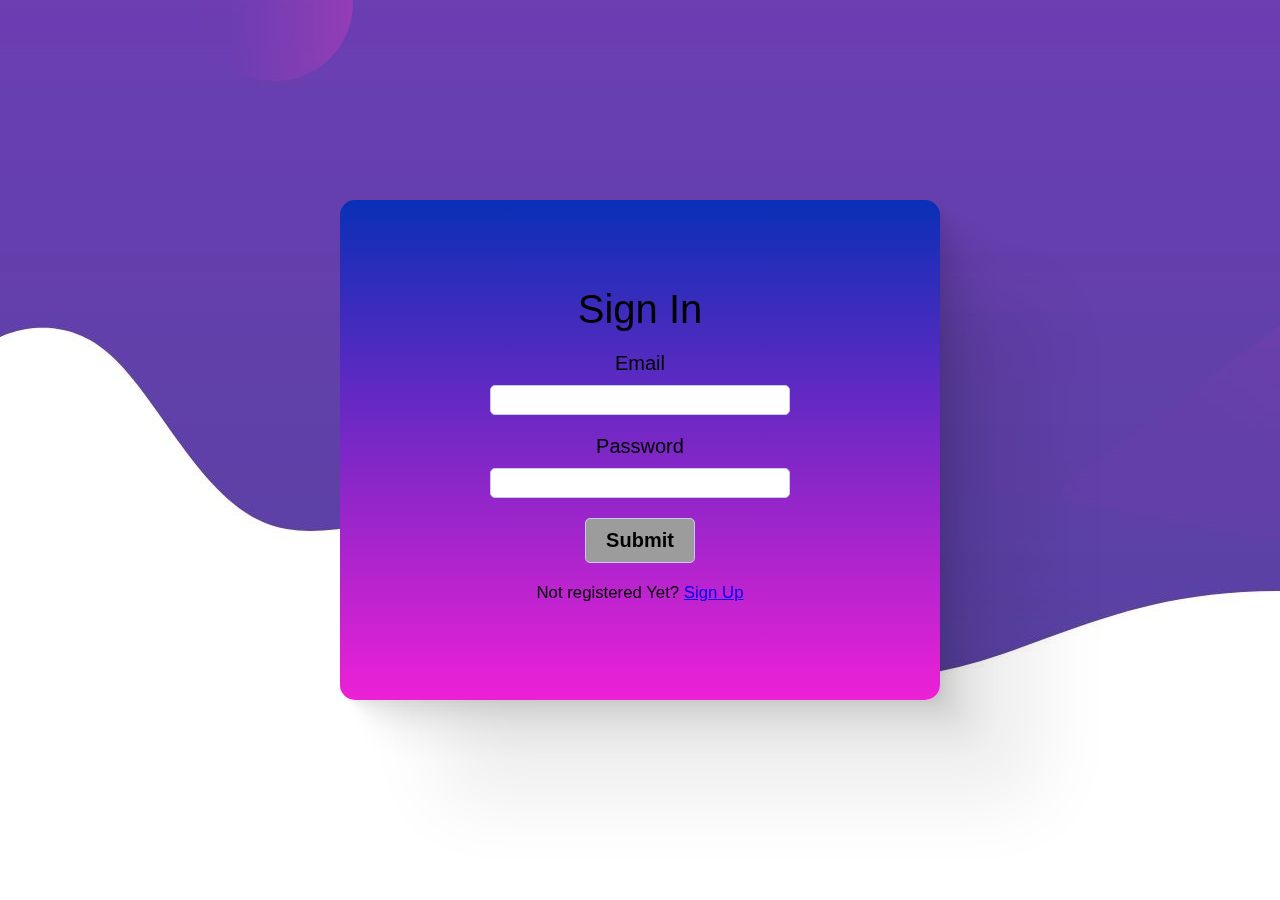
<file: 01 Simple Login Form/Index.html>
<!DOCTYPE html>
<html lang="en">
<head>
    <meta charset="UTF-8">
    <meta name="viewport" content="width=device-width, initial-scale=1.0">
    <title>Simple Login Form || CodingWeb----------> Srinivas </title>
    <link rel="stylesheet" href="Styles.css">
</head>
<body>
    <div class="form-card">
        <h1>Sign In</h1>
        <label for="">Email</label>
        <input type="text"/>
        <label for="">Password</label>
        <input type="password"/>
        <button type="submit">Submit</button>
        <p>Not registered Yet? <a href="#">Sign Up</a></p>
    </div>
    <img src="background01.jpg" alt="">

</body>
</html>
</file>
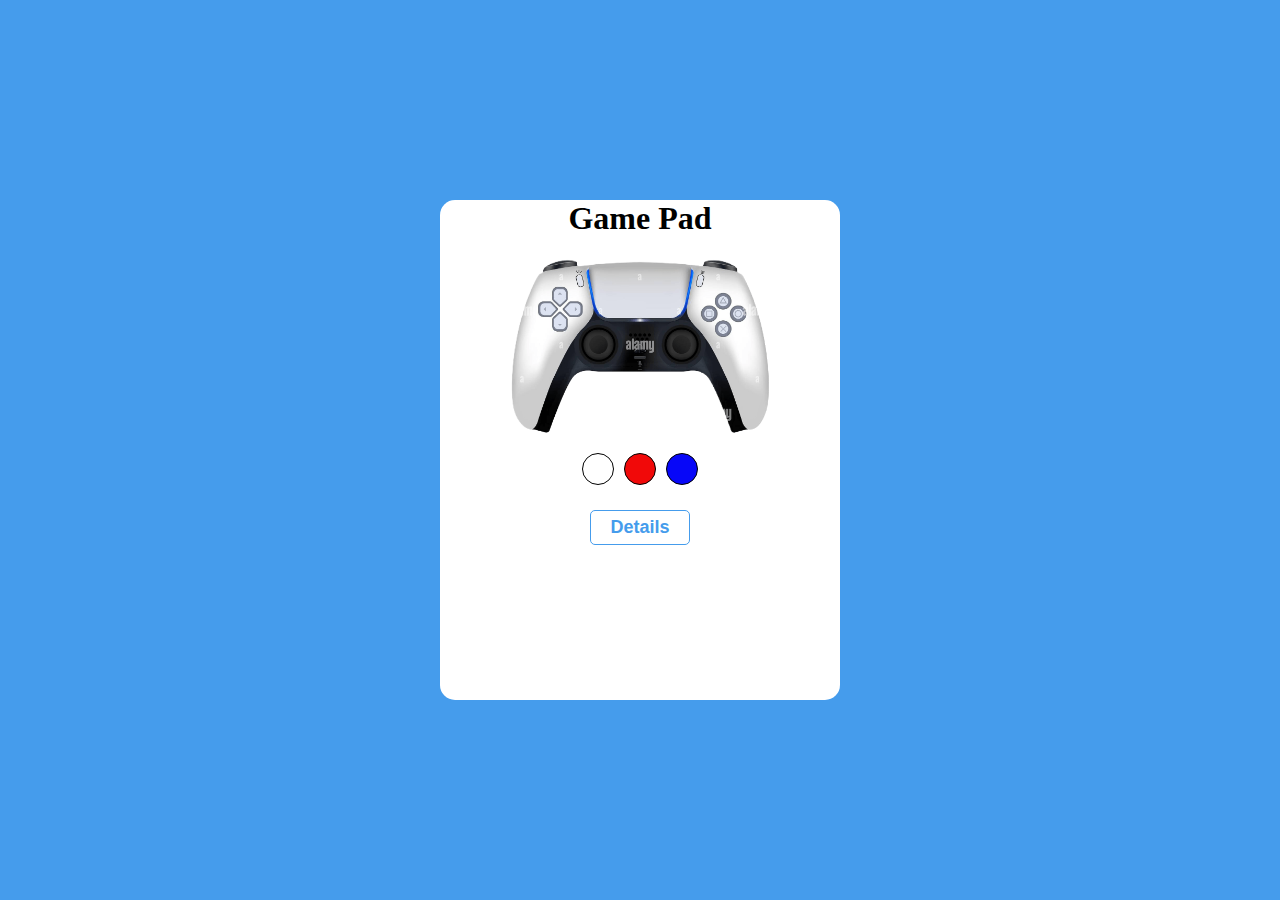
<file: 02 Game Pad Color Change/index.html>
<!DOCTYPE html>
<html lang="en">
<head>
    <meta charset="UTF-8">
    <meta name="viewport" content="width=device-width, initial-scale=1.0">
    <title>Game Pad || CodingWeb ------>  Sriinivasulu </title>
    <link rel="stylesheet" href="style.css">
</head>
<body>
    <div class="product-card">
        <h1>Game Pad</h1>
        <img src="Game Pad.png" alt="" class="product-image">
        <div class="colors">
            <div onclick="itemChange('white')" id="white" class="color"></div>
            <div onclick="itemChange('red')" id="red" class="color"></div>
            <div onclick="itemChange('blue')" id="blue" class="color"></div>
        </div>
        <button>Details</button>
    </div>

    <script src="script.js"></script>
</body>
</html>
</file>
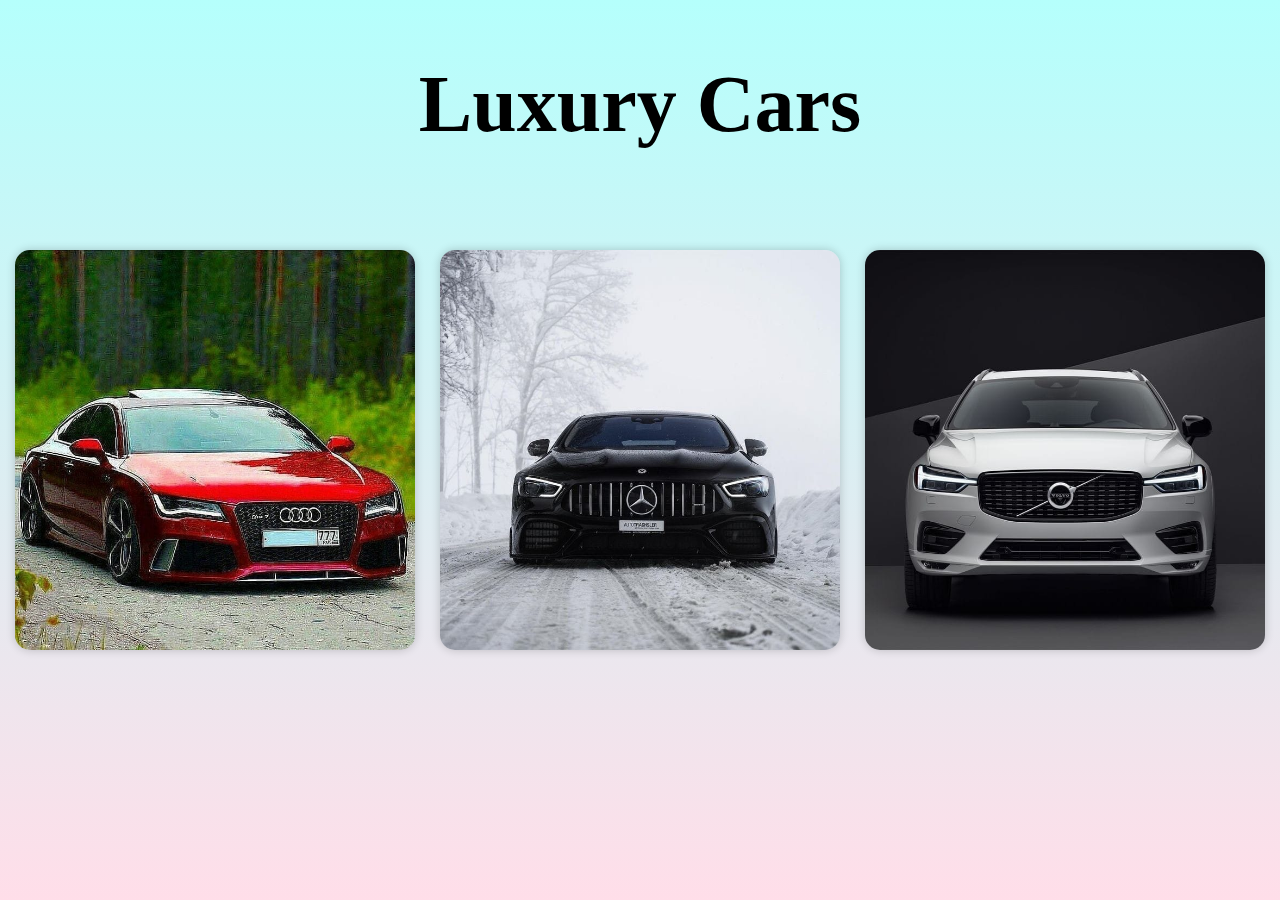
<file: 04 Image Card UI/index.html>
<!DOCTYPE html>
<html lang="en">
<head>
    <meta charset="UTF-8">
    <meta name="viewport" content="width=device-width, initial-scale=1.0">
    <title>Image Card UI || CodingWeb ------------------> Sreenivasulu</title>
    <link rel="stylesheet" href="style.css">
</head>
<body>
    <main>
        <h1>Luxury Cars </h1>
        <div class="card-row">
            <div class="card">
                <img src="1 Audi Car.jpg" alt="">
                <h2>Audi Car</h2>
                <p>Life is too short to drive boring cars.</p>
            </div>
            <div class="card">
                <img src="Benz car.jpg" alt="">
                <h2>Benz Car</h2>
                <p>My ride, my pride.</p>
            </div>
            <div class="card">
                <img src="Volvo Car.jpg" alt="">
                <h2>Volvo Car</h2>
                <p>Luxury Life...</p>
            </div>
        </div>
    </main>
</body>
</html>
</file>
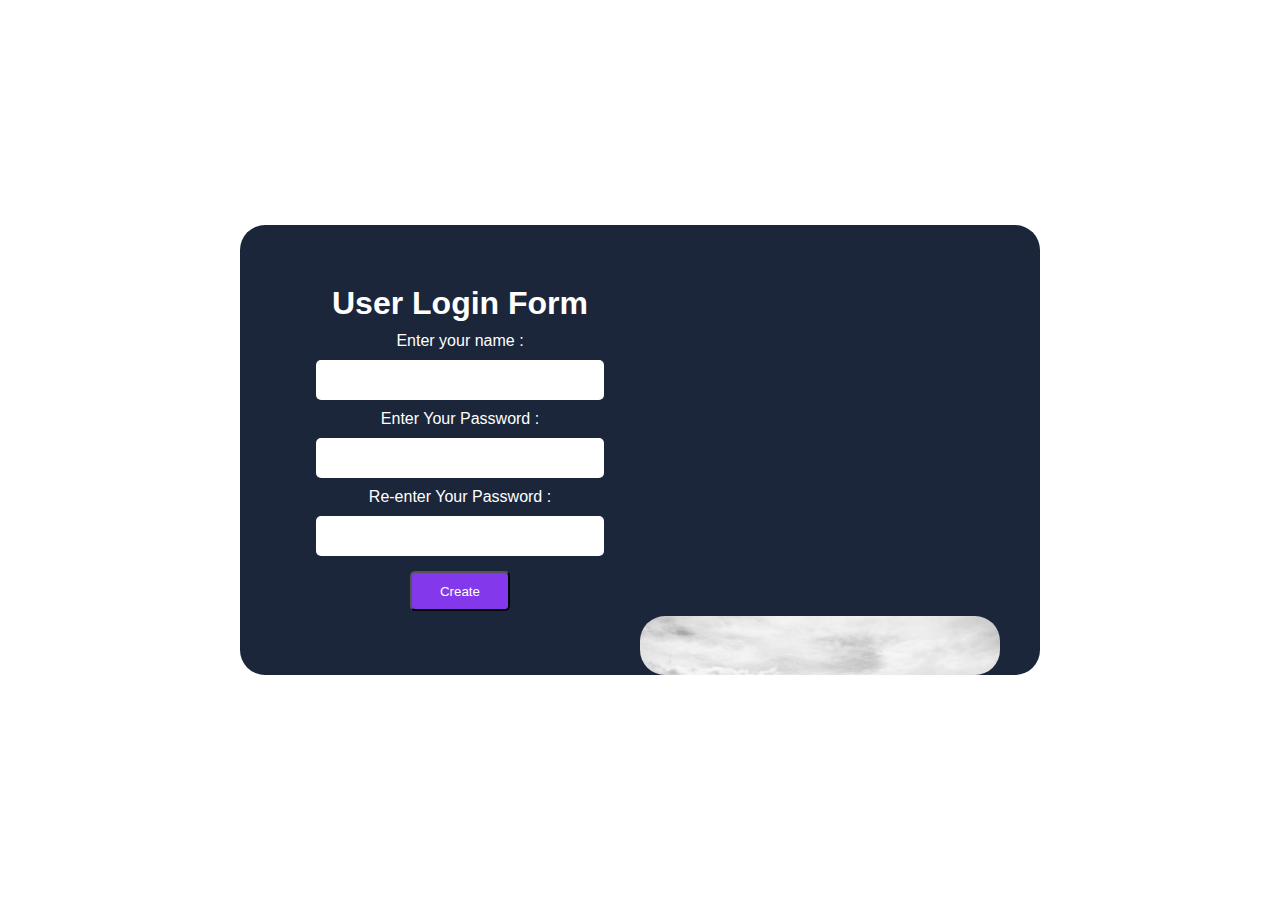
<file: 05 User Form/index.html>
<!DOCTYPE html>
<html lang="en">
<head>
    <meta charset="UTF-8">
    <meta name="viewport" content="width=device-width, initial-scale=1.0">
    <title>User form Login || CodingWeb----------> Sreenivasulu </title>
    <link rel="stylesheet" href="style.css">
</head>
<body>
    <main>
        <div class="card">
            <div class="card-form">
                <h1>
                    User Login Form 
                </h1>
                <label for="email">Enter your name :</label>
                <input type="email" id="email" required/>
                <label for="password">Enter Your Password :</label>
                <input type="password" id="pass" required>
                <label for="re-pass">Re-enter Your Password :</label>
                <input type="password" id="re-pass" required>
                <button class="btn">Create</button>
            </div>
            <div class="card-pic">
                <img src="bg02.jpg" alt="">
            </div>
        </div>
    </main>
</body>
</html>
</file>
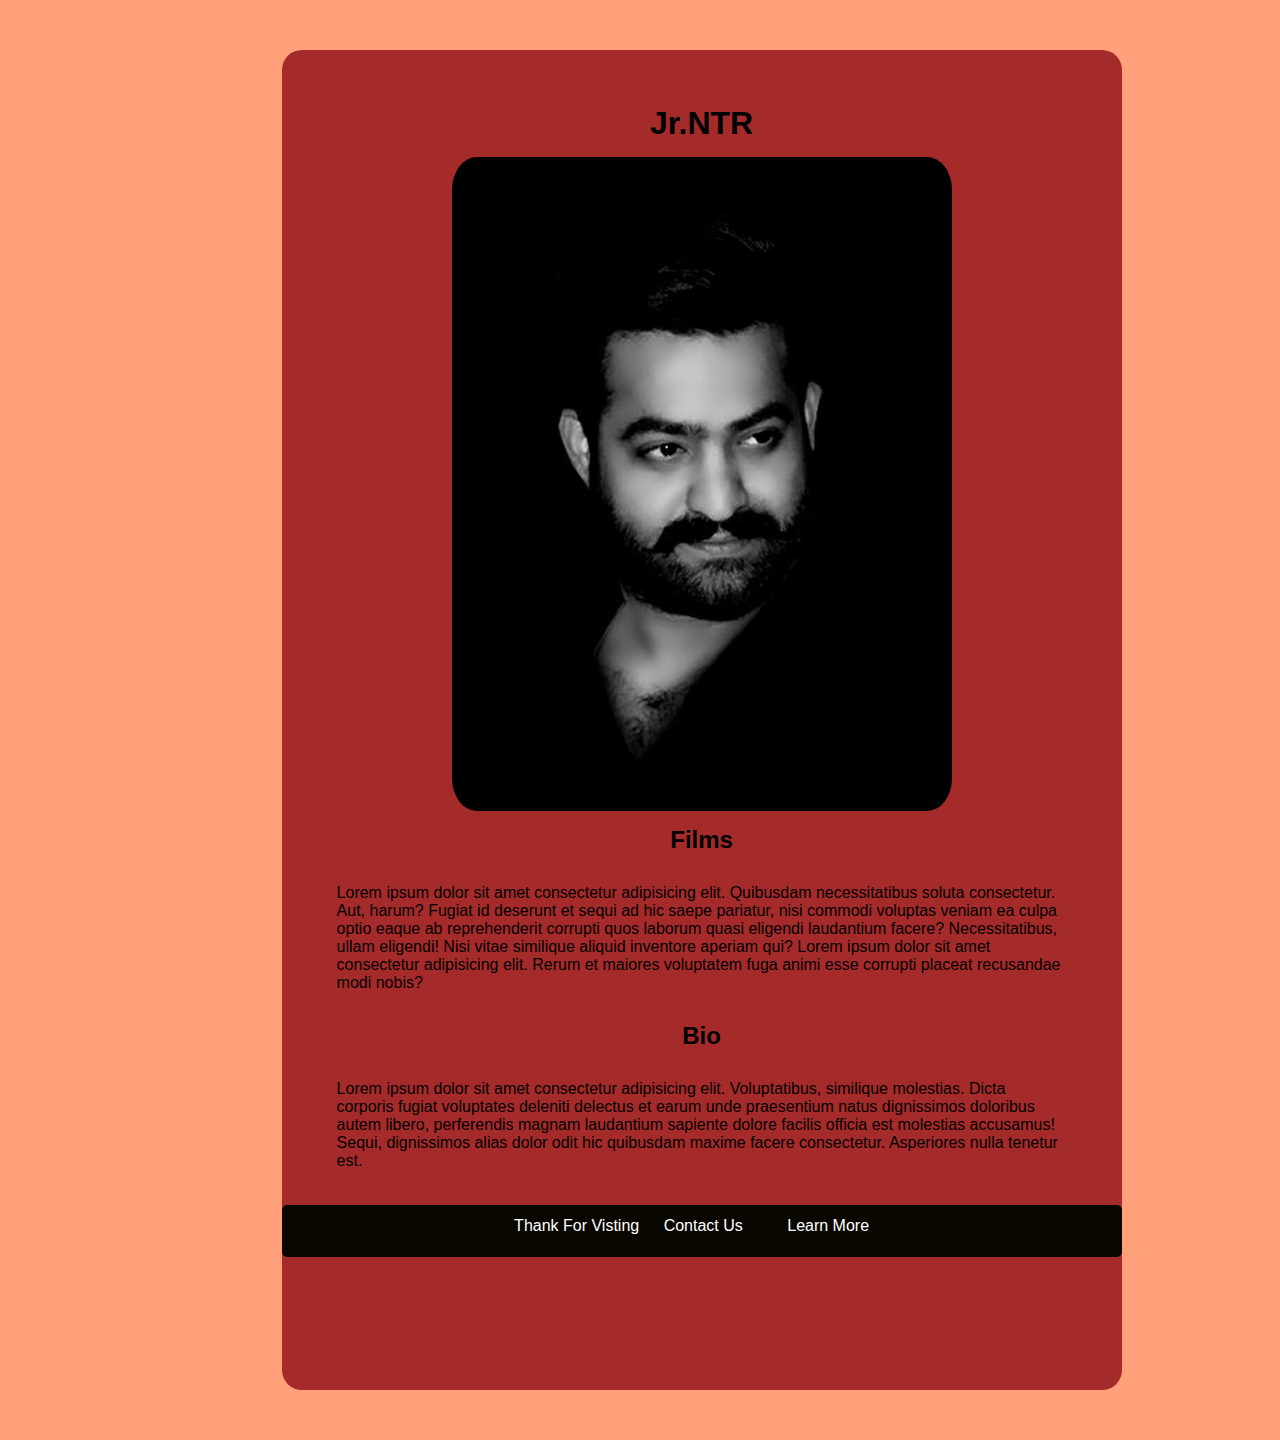
<file: 07 A Bio page/index.html>
<!DOCTYPE html>
<html lang="en">
<head>
    <meta charset="UTF-8">
    <meta name="viewport" content="width=device-width, initial-scale=1.0">
    <title>A Tribute page || CodingWeb------> Sreenivasulu </title>
    <link rel="stylesheet" href="style.css">
</head>
<body>
    <div class="first-container">
        <div class="second-container">
            <h1>Jr.NTR</h1>
            <img src="ntr 30.jpg" alt="ntr">
            <h2>Films</h2>
            <p>Lorem ipsum dolor sit amet consectetur adipisicing elit. Quibusdam necessitatibus soluta consectetur. Aut, harum? Fugiat id deserunt et sequi ad hic saepe pariatur, nisi commodi voluptas veniam ea culpa optio eaque ab reprehenderit corrupti quos laborum quasi eligendi laudantium facere? Necessitatibus, ullam eligendi! Nisi vitae similique aliquid inventore aperiam qui? Lorem ipsum dolor sit amet consectetur adipisicing elit. Rerum et maiores voluptatem fuga animi esse corrupti placeat recusandae modi nobis?</p>
            <h2>Bio</h2>
            <p>Lorem ipsum dolor sit amet consectetur adipisicing elit. Voluptatibus, similique molestias. Dicta corporis fugiat voluptates deleniti delectus et earum unde praesentium natus dignissimos doloribus autem libero, perferendis magnam laudantium sapiente dolore facilis officia est molestias accusamus! Sequi, dignissimos alias dolor odit hic quibusdam maxime facere consectetur. Asperiores nulla tenetur est.</p>
            <footer>Thank for visting
                <a href="#">Contact Us</a>
                <a href="#">Learn More</a>
            </footer>
        </div>
    </div>
    
</body>
</html>
</file>
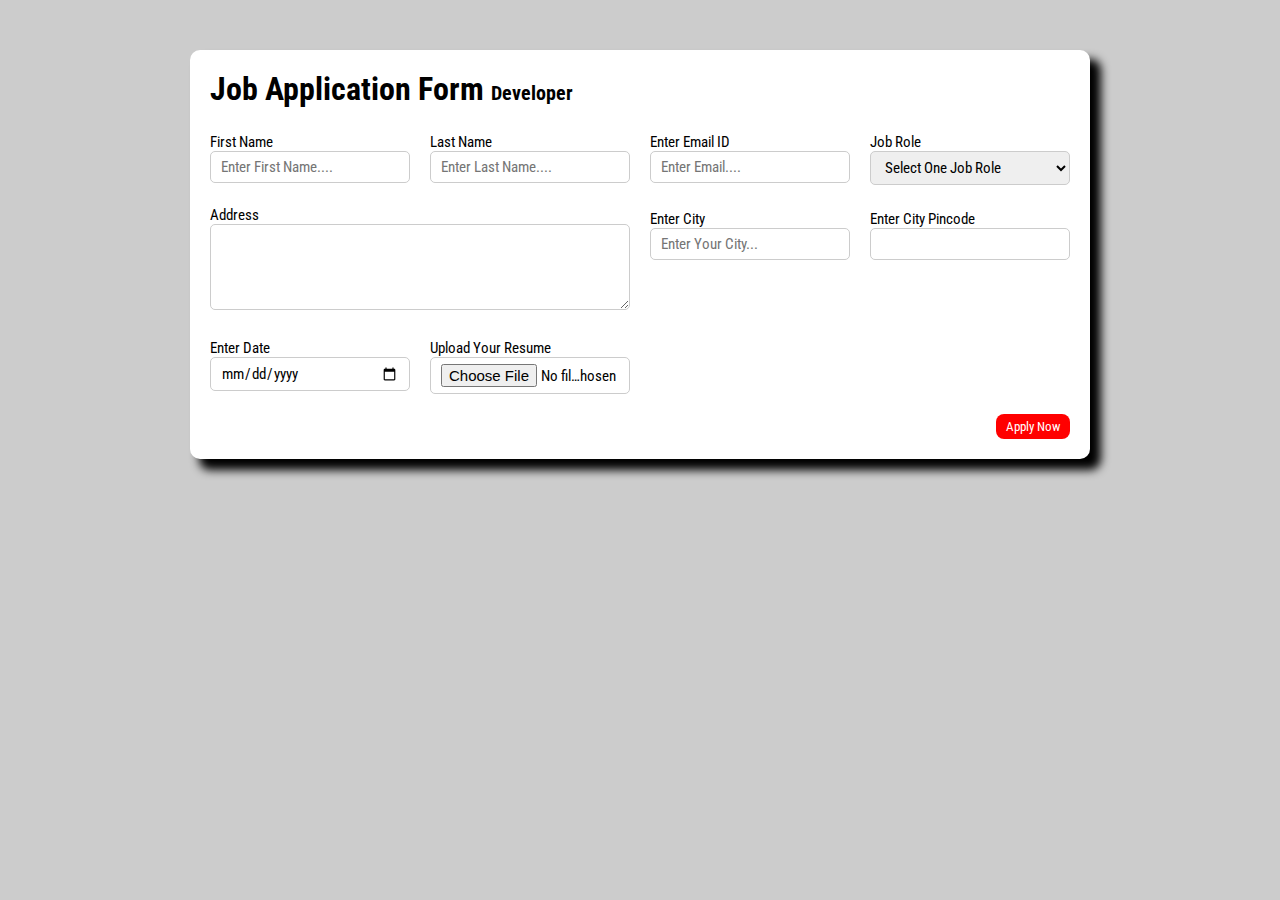
<file: 09 Job Application Form/index.html>
<!DOCTYPE html>
<html lang="en">
<head>
    <meta charset="UTF-8">
    <meta name="viewport" content="width=device-width, initial-scale=1.0">
    <title>Job Application Form || CodingWeb ------> Sreenivasulu </title>
    <link rel="preconnect" href="https://fonts.googleapis.com">
<link rel="preconnect" href="https://fonts.gstatic.com" crossorigin>
<link href="https://fonts.googleapis.com/css2?family=Roboto+Condensed:ital,wght@0,100..900;1,100..900&display=swap" rel="stylesheet">
    <link rel="stylesheet" href="style.css">
</head>
<body>
    <div class="container">

        <div class="container_one">
            <h1>Job Application Form
            <span>Developer</span>
        </h1>
        <form action="#">
            <div class="form-container">

                <div class="form-control">
                    <label for="first-name">First Name</label>
                    <input 
                    type="text"
                    id="first-name"
                    name="first-name"
                    placeholder="Enter First Name...." >
                </div>

                <div class="form-control">
                    <label for="last_name">Last Name</label>
                    <input 
                    type="text" 
                    name="last_name" 
                    id="last_name"
                    placeholder="Enter Last Name...."
                    >
                </div>

                <div class="form-control">
                    <label for="email">Enter Email ID </label>
                    <input 
                    type="email" 
                    name="email" 
                    id="email"
                    placeholder="Enter Email....">
                </div>

                <div class="form-control">
                    <label for="job-role">Job Role</label>
                    <select name="job-role" id="job-role">
                        <option value="select">Select One Job Role </option>
                        <option value="Full Stack Developer">Full Stack Developer</option>
                        <option value="Frontend Developer">Frontend Developer</option>
                        <option value="backend Developer">backend Developer</option>
                        <option value="UI-UX">UI-UX Designer</option>
                        <option value="Java">Java Developer</option>
                    </select>
                </div>

                    <div class="text-control">
                        <label for="text-area">Address</label>
                        <textarea cols="50" rows="4"
                        name="address" 
                        id="address"
                        placeholder="Enter Address....">
                    </textarea>
                    </div>

                    <div class="form-control">
                        <label for="city">Enter City</label>
                        <input 
                        type="text" 
                        name="city" 
                        id="city"
                        placeholder="Enter Your City...">
                    </div>

                    <div class="form-control">
                        <label for="pincode">Enter City Pincode</label>
                        <input 
                        type="number"
                        name="pincode"
                        value="number"
                        id="pincode">
                    </div>

                    <div class="form-control">
                        <label for="date">Enter Date</label>
                        <input 
                        value="14-02-2002"
                        type="date"
                        id="date"
                        name="date">
                    </div>

                    <div class="form-control">
                        <label for="file">Upload Your Resume </label>
                        <input 
                        type="file" 
                        name="file" 
                        id="file"
                        placeholder="">
                    </div>
            </div>
            <div class="btn-container">
                <button type="submit">Apply Now</button>
            </div>
        </form>
        </div>
    </div>
    
</body>
</html>
</file>
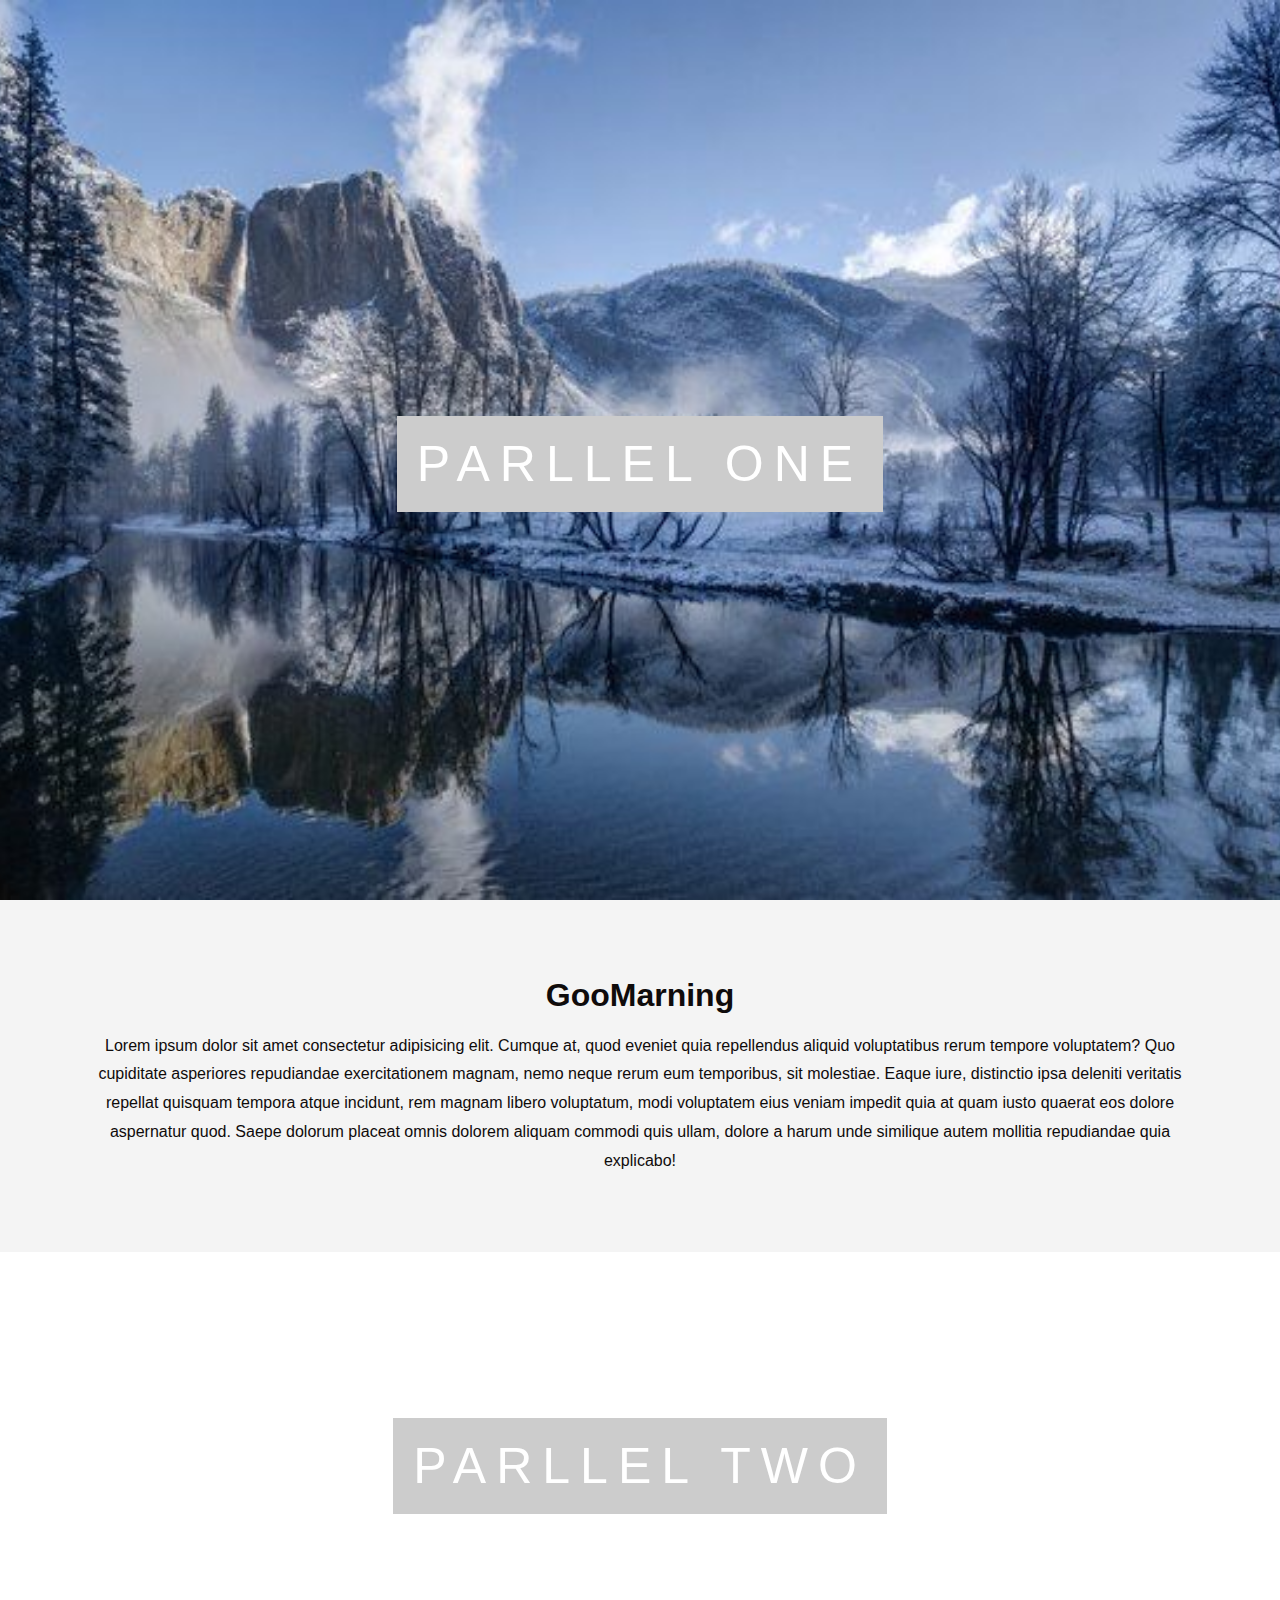
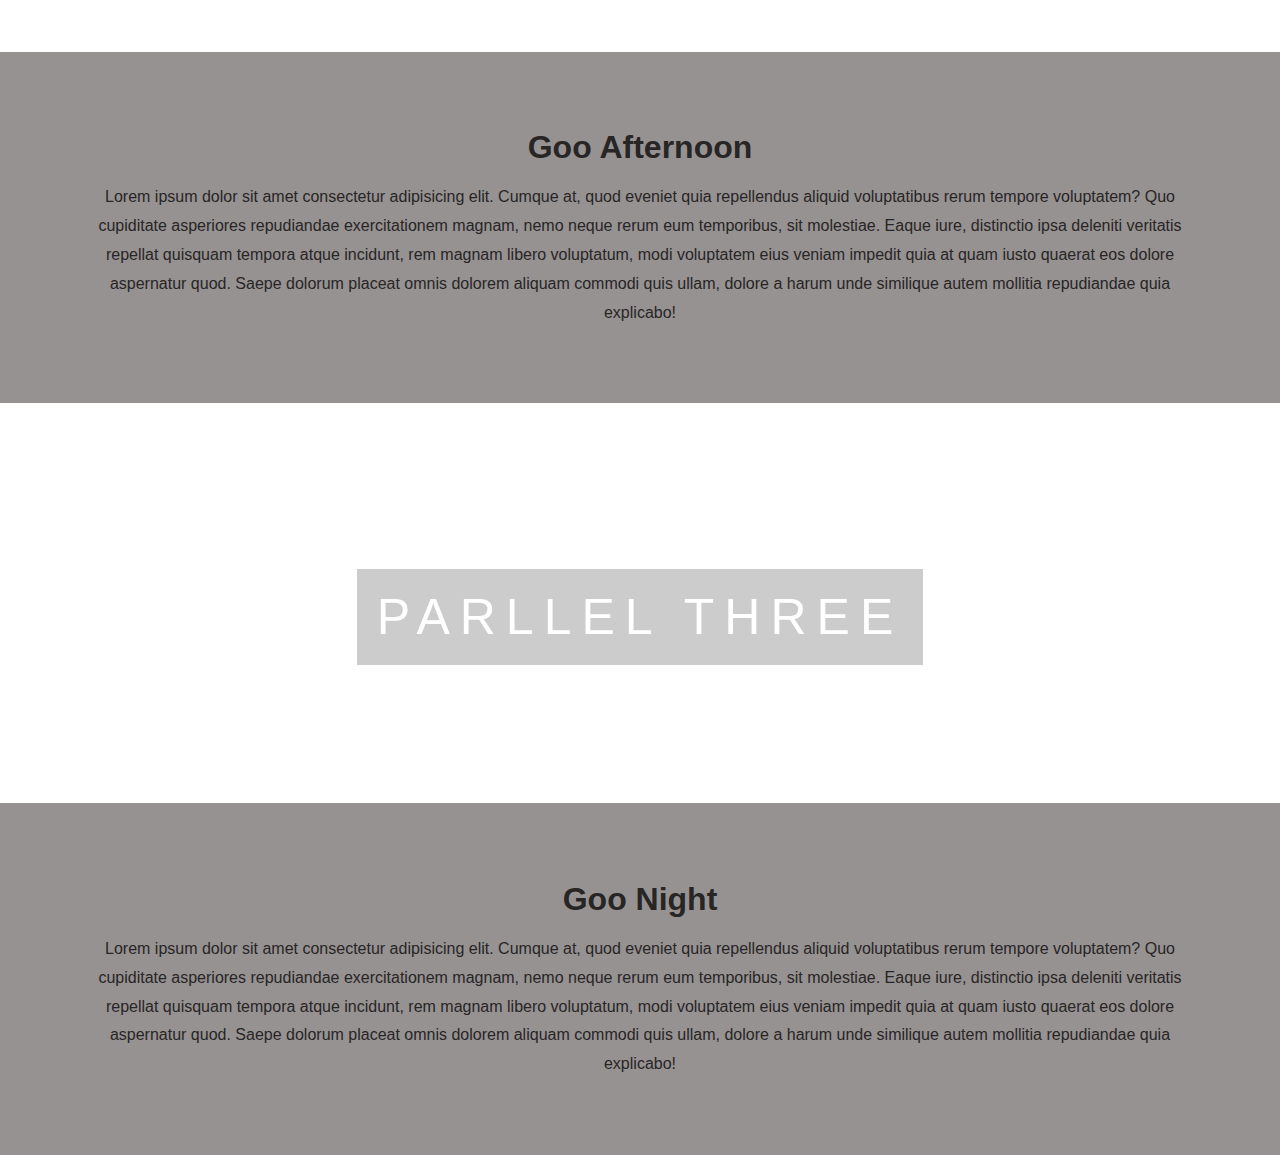
<file: 10 Parllel Images site/index.html>
<!DOCTYPE html>
<html lang="en">
<head>
    <meta charset="UTF-8">
    <meta name="viewport" content="width=device-width, initial-scale=1.0">
    <title>Parllel Images slide site || codingWeb ------> Sreenivasulu </title>
    <link rel="stylesheet" href="style.css">
</head>
<body>
    <section class="pimg01">
        <div class="paratext">
            <span class="textbg">Parllel one</span>
        </div>
    </section>

    <section class="section section01">
        <h1>GooMarning</h1>
        <p>Lorem ipsum dolor sit amet consectetur adipisicing elit. Cumque at, quod eveniet quia repellendus aliquid voluptatibus rerum tempore voluptatem? Quo cupiditate asperiores repudiandae exercitationem magnam, nemo neque rerum eum temporibus, sit molestiae. Eaque iure, distinctio ipsa deleniti veritatis repellat quisquam tempora atque incidunt, rem magnam libero voluptatum, modi voluptatem eius veniam impedit quia at quam iusto quaerat eos dolore aspernatur quod. Saepe dolorum placeat omnis dolorem aliquam commodi quis ullam, dolore a harum unde similique autem mollitia repudiandae quia explicabo!</p>
    </section>

    <section class="pimg02">
        <div class="paratext">
            <span class="textbg">Parllel Two</span>
        </div>
    </section>

    <section class="section section02">
        <h1>Goo Afternoon</h1>
        <p>Lorem ipsum dolor sit amet consectetur adipisicing elit. Cumque at, quod eveniet quia repellendus aliquid voluptatibus rerum tempore voluptatem? Quo cupiditate asperiores repudiandae exercitationem magnam, nemo neque rerum eum temporibus, sit molestiae. Eaque iure, distinctio ipsa deleniti veritatis repellat quisquam tempora atque incidunt, rem magnam libero voluptatum, modi voluptatem eius veniam impedit quia at quam iusto quaerat eos dolore aspernatur quod. Saepe dolorum placeat omnis dolorem aliquam commodi quis ullam, dolore a harum unde similique autem mollitia repudiandae quia explicabo!</p>
    </section>

    <section class="pimg03">
        <div class="paratext">
            <span class="textbg">Parllel Three</span>
        </div>
    </section>
    <section class="section section02">
        <h1>Goo Night</h1>
        <p>Lorem ipsum dolor sit amet consectetur adipisicing elit. Cumque at, quod eveniet quia repellendus aliquid voluptatibus rerum tempore voluptatem? Quo cupiditate asperiores repudiandae exercitationem magnam, nemo neque rerum eum temporibus, sit molestiae. Eaque iure, distinctio ipsa deleniti veritatis repellat quisquam tempora atque incidunt, rem magnam libero voluptatum, modi voluptatem eius veniam impedit quia at quam iusto quaerat eos dolore aspernatur quod. Saepe dolorum placeat omnis dolorem aliquam commodi quis ullam, dolore a harum unde similique autem mollitia repudiandae quia explicabo!</p>
    </section>


</body>
</html>
</file>
<file: 01 Simple Login Form/Styles.css>
* {
    margin: 0;
    padding: 0;
    box-sizing: border-box;
}

body {
    height: 100vh;
    background-color: #c9c9ee;
    display: flex;
    justify-content: center;
    align-items: center;
    text-align: center;
    font-family:'Gill Sans', 'Gill Sans MT', Calibri, 'Trebuchet MS', sans-serif;
    font-size: 1.05rem;
}

h1 {
    font-size: 2.5rem;
    font-weight: normal;
    margin: 10px;
}

input {
    border-radius: 5px;
    border: solid 1px #c9c9ee;
    margin-bottom: 10px;
    height: 30px;
    width: 300px;
}

input:hover,
input:focus {
    cursor: pointer;
    outline: 1px solid #9c9cec;
}


label {
    font-size: 20px;
    margin: 10px;
}

button {
    cursor: pointer;
    border-radius: 5px;
    border: 1px solid #c9c9ee;
    background-color: #9c9c9c;
    font-size: 20px;
    font-weight: bold;
    padding: 10px;
    padding-inline: 20px;
    margin-top:10px;
    width: fit-content;
    margin-left: auto;
    margin-right: auto;
}

button:hover {
    background-color: #0A2FB6;

}

button:focus,
button:active {
    outline: solid 1px #9c9cec;
    background-color: azure;
}

.form-card {
    display: flex;
    justify-content: center;
    align-items: center;
    flex-direction: column;
    border-radius: 15px;
    background: linear-gradient(#0A2FB6,#EE20D6 );
    width: 600px;
    height: 500px;
    box-shadow: 2.8px 2.8px 2.2px rgba(0, 0, 0, 0.02),
    6.7px 6.7px 5.3px rgba(0, 0, 0, 0.028), 12.5px 12.5px 10px rgba(0, 0, 0, 0.035),22.3px 22.3px 17.9px rgba(0, 0, 0, 0.042),41.8px 41.8px 33.4px rgba(0, 0, 0, 0.05), 100px 100px 80px rgba(0, 0, 0, 0.07);
}

p {
    margin: 20px;
}

img {
    position: fixed;
    bottom: 0;
    left: 0;
    right: 0;
    z-index: -1;
}
</file>
<file: 02 Game Pad Color Change/style.css>
*{
    margin: 0;
    padding: 0;
}

body {
    display: flex;
    justify-content: center;
    align-items: center;
    height: 100vh;
    background-color: #459cec;
    font-family:'Times New Roman', Times, serif;
}

img {
    max-width: 85%;
}

button {
    cursor: pointer;
    border-radius: 5px;
    border: 1px solid #459cec;
    color: #459cec;
    font-size: large;
    font-weight: bold;
    height: 35px;
    width: 100px;
    background-color: white;
    box-shadow: 2.8px 2.8px 2.2px rgba(0, 0, 0, 0), 6.7px 6.7px 5.3px rgba(0, 0, 0, 0), 12.5px 12.5px 10px rgba(0, 0, 0, 0), 22.3px 22.3px 17.9px rgba(0, 0, 0, 0), 41.8px 41.8px 33.4px rgba(0, 0, 0, 0), 100px 100px 80px rgba(0, 0, 0, 0);
}

button:hover {
    background-color: #459cec;
    color: white;
    transition: 0.35s;
    border: 2px solid black;
}

.product-card img {
    transition:transform 0.3s ease;
}

.product-card:hover img {
    transform: scale(1.1) rotate(5deg);
}

.product-card {
    display: flex;
    flex-direction: column;
    align-items: center;
    height: 500px;
    width: 400px;
    border-radius: 15px;
    background-color: white;
    box-shadow: 2.8px 2.8px 2.2px rgba(0, 0, 0, 0), 6.7px 6.7px 5.3px rgba(0, 0, 0, 0), 12.5px 12.5px 10px rgba(0, 0, 0, 0), 22.3px 22.3px 17.9px rgba(0, 0, 0, 0), 41.8px 41.8px 33.4px rgba(0, 0, 0, 0), 100px 100px 80px rgba(0, 0, 0, 0);
}
.product-card:hover {
    box-shadow: 2.8px 2.8px 2.2px rgba(0, 0, 0, 0), 6.7px 6.7px 5.3px rgba(0, 0, 0, 0), 12.5px 12.5px 10px rgba(0, 0, 0, 0), 22.3px 22.3px 17.9px rgba(0, 0, 0, 0), 41.8px 41.8px 33.4px rgba(0, 0, 0, 0), 100px 100px 80px rgba(0, 0, 0, 0);
}

.colors {
    margin-top: 15px;
    margin-bottom: 5px;
    display: flex;
    gap: 10px;
}

.color {
    cursor: pointer;
    background-color: white;
    border: 1px solid black;
    border-radius: 100%;
    width: 30px;
    height: 30px;
    margin-bottom: 20px;
} 

.color:hover {
    transform: scale(1.1);
    transition: 0.20s;
}

#red {
    background-color: rgb(241, 9, 9);
}
#blue {
    background-color: rgb(7, 7, 248);
}
</file>
<file: 04 Image Card UI/style.css>
body {
    margin: 0;
    font-family: serif;
    font-size: 1.2rem;
}

h1 {
    position: absolute;
    top: 5px;
    font-size: 5rem;
}

main {
    display: flex;
    justify-content: center;
    align-items: center;
    flex-direction: column;
    height: 100vh;
    background-color: #ffdee9;
    background-image: linear-gradient(0deg, #ffdee9 0%, #b5fffc 100%);
}

.card-row {
    display: flex;
    gap: 25px;
    justify-content: center;
    flex-direction: row;
    align-items: center;
} 

.card {
    width: 400px;
    height: 400px;
    box-shadow: 0 0 10px rgba(0, 0, 0, 0.2);
    border-radius: 15px;
    > img {
        width: 100%;
        height: 100%;
        object-fit: cover;
        border-radius: 15px;
    }
}

.card > h2,p {
    display: none;
}
.card > p {
    display: none;
    }
.card:hover {
        cursor: pointer;
        animation: choose 2s  ease-in-out;
        > img {
            z-index: 1;
            filter: blur(2px);
        }
    }
.card:hover > h2,p {
        position: relative;
        color: white;
        top: -150px;
        left: 15px;
        display: block;
    }
.card:hover > p {
    position: relative;
    color: white;
    top: -150px;
    left: 15px;
    display: block;
}

@keyframes choose {
    0% {
        transform: scale(1);
    }
    100% {
        transform: scale(1.1);
        margin: 50px;
    }
}
</file>
<file: 05 User Form/style.css>
*{
    margin: 0;
    padding: 0;
    box-sizing: border-box;
    font-family:'Lucida Sans', 'Lucida Sans Regular', 'Lucida Grande', 'Lucida Sans Unicode', Geneva, Verdana, sans-serif;
}

:root {
    --primary:#8338ec;
    --secandary:#0d7b2a;
    --third:#1b263b;
}

body {
    font-size: 16px;
}

main {
    background: ;
    display: flex;
    justify-content: center;
    align-items: center;
    height: 100vh;
}
h1 {
    color: #fff;
    margin:  60px 0 0 0;
}
input {
    width: 80%;
    height: 40px;
    border-radius: 5px;
    border: none;
}

input:focus {
    outline: var(--primary) 3px solid;
}

.card {
    display: flex;
    justify-content: center;
    flex-direction: column;
    border-radius: 25px;
    background: var(--third);
    height: 450px;
    width: 800px;
    padding-inline: 40px;
    animation: 8s border infinite;
}

.card-pic {
    align-self:self-end;
    width: 50%;
    border-radius: 25px;
    overflow: hidden;
    > img {
        width: 100%;
        height: auto;
        object-fit: cover;
    }
}

.card-form {
    width: 50%;
    gap: 10px;
    display: flex;
    justify-content: center;
    align-items: center;
    color: #fff;
    flex-direction: column;
}

.btn {
    height: 40px;
    width: 100px;
    border-radius: 5px;
    background: var(--primary);
    color: #fff;
    margin: 5px;
}

.btn:hover {
    cursor: pointer;
    background-color: var(--third);
    transform:scale(1.05) ;
    border: var(--primary) 2px solid;
}

@keyframes border {
    0%{
        box-shadow: 5px 0px 15px 5px var(--primary);
    }

    35% {
        box-shadow: 0px 5px 15px 5px var(--primary4);
    }
    70% {
        box-shadow: -5px 0px 15px 5px var(--primary);
    }
    100% {
        box-shadow: 0px -5px 15px 5px var(--primary);
    }
}
</file>
<file: 07 A Bio page/style.css>
*{
    margin: 0;
    padding: 0;
}

body {
    background: lightsalmon;
    font-family: 'Segoe UI', Tahoma, Geneva, Verdana, sans-serif;
}

div {
    margin: 50px;
}

.first-container {
    width: 800px;
    height: 1300px;
    margin-left: 22%;
    background-color: brown;
    border-radius: 20px;
    padding: 20px;
}

.second-container {
    display: flex;
    align-items: center;
    justify-content: center;
    flex-direction: column;
    margin: 20px;
}

img {
    width: 500px;
    border-radius: 5%;
    cursor: pointer;
}

img:hover {
    box-shadow: 5px 5px 5px  rgb(223, 220, 218);
    transition: 0.5s;
    transform: scale(1.1);
}

h2,h1 ,p {
    padding: 15px;
    cursor: pointer;
}

h2,h1,p:hover {

}

footer {
    background-color: rgb(9, 6, 0);
    width: 840px;
    height: 40px;
    border-radius: 5px;
    color: white;
    text-align: center;
    margin-top:  20px;
    padding-top: 12px;
    text-transform: capitalize;
    cursor: pointer;

}

a {
    padding: 20px;
    text-align:justify;
    text-decoration: none;
    color: white;
}
</file>
<file: 09 Job Application Form/style.css>
@import url('https://fonts.googleapis.com/css2?family=Roboto+Condensed:ital,wght@0,100..900;1,100..900&display=swap');

* {
    margin: 0;
    padding: 0;
    box-sizing: border-box;
    font-family: "Roboto Condensed", sans-serif;
}
body {
    background-color: #ccc;
}

.container {
    max-width: 900px;
    margin: 0 auto;
}

.container_one {
    min-width: 800px;
    padding: 20px;
    background-color: #fff;
    margin: 0 auto;
    margin-top: 50px;
    box-shadow: 10px 10px 10px 1px black;
    border-radius: 10px;
}

span {
    font-size: 20px;
}

.form-container {
    margin-top: 20px;
    display: grid;
    grid-template-columns: repeat(auto-fit, minmax(200px, 1fr));
    gap: 20px;
}

.form-control {
    display: flex;
    flex-direction: column;
}

label {
    font-size: 15px;
    margin-top: 5px;
}

input,select,textarea {
    font-size: 15px;
    border: 1px solid #ccc;
    padding: 6px 10px;
    border-radius: 5px;
}
input:focus {
    outline-color: red;
}

.btn-container {
    display: flex;
    align-items: center;
    justify-content: flex-end;
    margin-top: 20px;

}

.btn-container:hover {
    background-color:;
    color: black;
    border: transparent ;
    cursor: pointer;
    transition: 0.3s ease-out;
}

button {
    background-color: red;
    border: transparent;
    padding: 5px 10px;
    color: white;
    border-radius: 8px;
    transition: 0.3s ease-in;
  }
  button:hover {
    background-color: #ccc;
    border: 2px solid red;
    color: black;
    transition: 0.3s ease-out;
    cursor: pointer;
  }

  .text-control {
    grid-column: 1 / span 2;
  }
  .text-control textarea {
    width: 100%;
  }

  @media (max-width: 460px) {
    .text-control {
      grid-column: 1 / span 1;
    }
  } ;
</file>
<file: 10 Parllel Images site/style.css>
html,body {
    height: 100%;
    margin: 0;
    line-height: 1.8em;
    font-size: 16px;
    font-family: 'Trebuchet MS', 'Lucida Sans Unicode', 'Lucida Grande', 'Lucida Sans', Arial, sans-serif;
    font-weight: 400;
    color: #ccc;
}

.pimg01 {
    background-image: url(./Images/Img01.jpeg);
    min-height: 100%;
}
.pimg02 {
    background-image: url(./Images/Img02.jpeg);
    min-height: 400px;
}
.pimg03 {
    background-image: url(./Images/Img03.jpeg);
    min-height: 400px;
}

.pimg01,.pimg02,.pimg03 {
    position: relative;
    background-attachment: fixed;
    background-repeat: no-repeat;
    background-size: cover;
    background-position: center;
}

.paratext {
    position: absolute;
    text-align: center;
    top: 50%;
    width: 100%;
    font-size: 50px;
    text-transform: uppercase;
    color: black;
    letter-spacing: 10px;
}

.textbg {
    background: #ccc;
    padding: 20px;
    color: #fff;
}

.section {
    text-align: center;
    padding: 60px 80px ;
}
.section01 {
    color: #0f0b0b;
    background-color: #f4f4f4;
}

.section02 {
    color: #282525;
    background-color: #969292;
}
</file>
